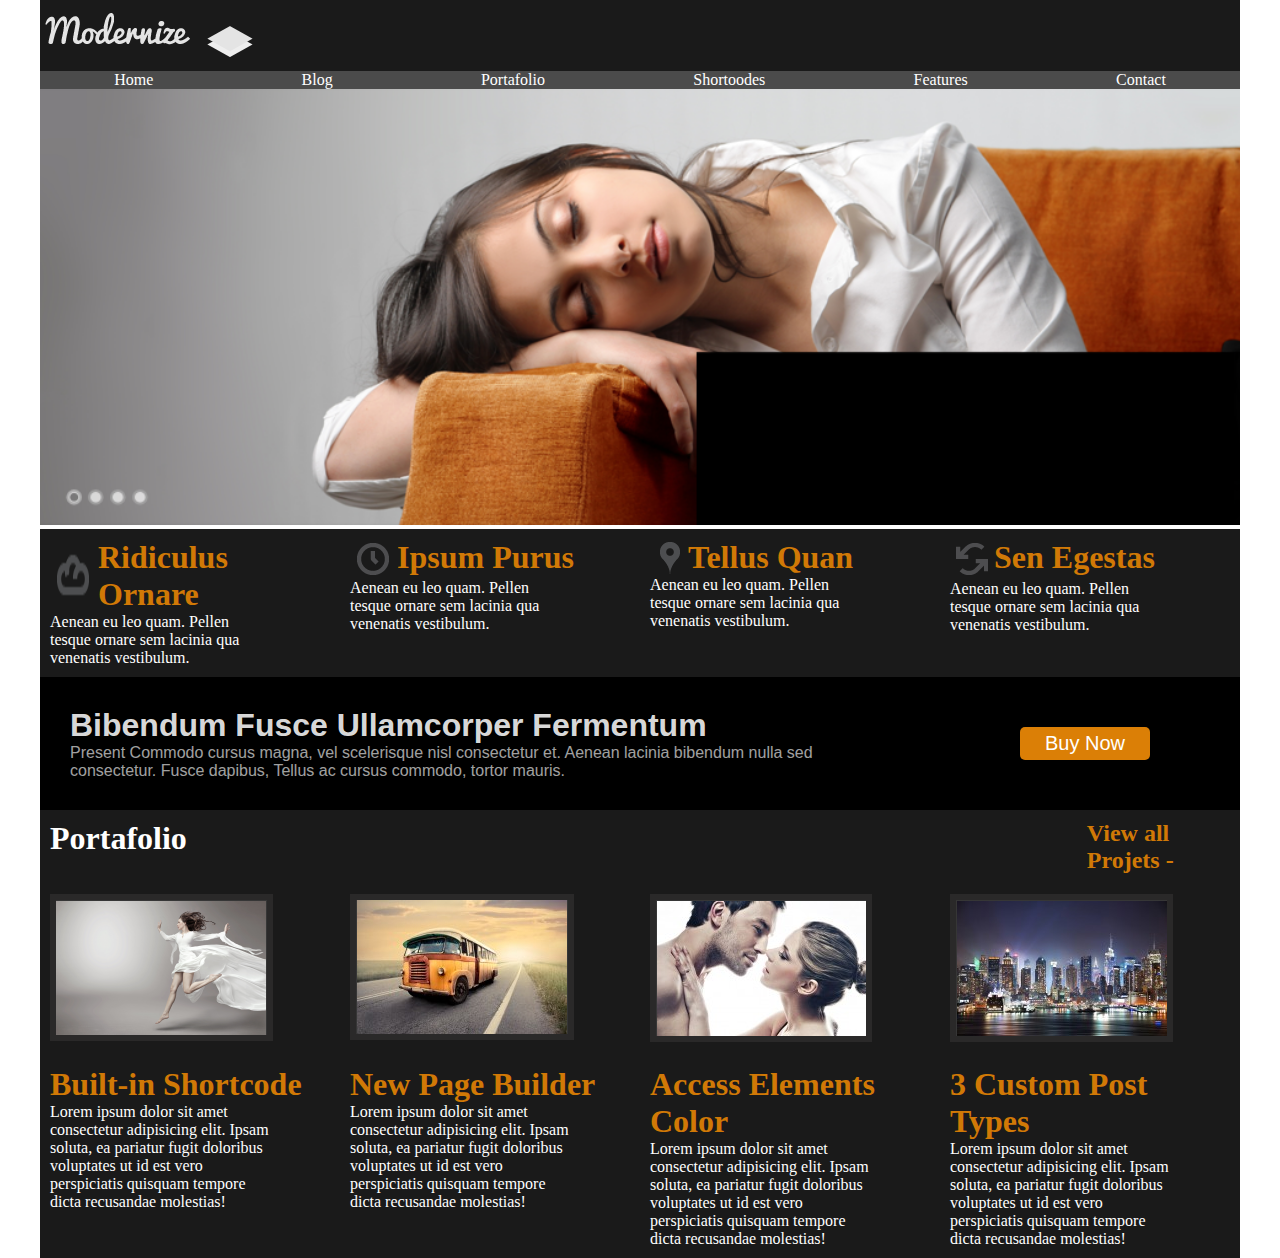
<file: examen 1/index.html>
<!DOCTYPE html>
<html lang="en">

<head>
  <meta charset="UTF-8">
  <meta name="viewport" content="width=device-width, initial-scale=1.0">
  <title>Benja Poblete D</title>
  <link rel="stylesheet" href="style.css">
</head>

<body>

  <nav class="row">
    <ul class="nav">
      <li><img src="img/logo.png" alt="titulo"></li>
    </ul>
  </nav>

  <div class="barra">
    <ul class="lista">
      <li><a href="#home">Home</a></li>
      <li><a href="#Blog">Blog</a></li>
      <li><a href="#Portafolio">Portafolio</a></li>
      <li><a href="#Shortoodes">Shortoodes</a></li>
      <li><a href="#Features">Features</a></li>
      <li><a href="#Contact">Contact</a></li>
    </ul>
  </div>

  <main>
    <section>
      <img src="img/main_pic.png" class="mujer" alt="foto mujer en sillon">

    </section>

    <section class="row">

      <article class="col-1">
        <div class="row">
          <img src="img/icon1.png" alt="">
          <h1 class="naranjo">Ridiculus Ornare</h1>

        </div>
        <p>Aenean eu leo quam. Pellen tesque ornare sem lacinia qua venenatis vestibulum.</p>

      </article>

      <article class="col-1">
        <div class="row">
          <img src="img/icon2.png" alt="">
          <h1 class="naranjo">Ipsum Purus</h1>

        </div>
        <p>Aenean eu leo quam. Pellen tesque ornare sem lacinia qua venenatis vestibulum.</p>
      </article>

      <article class="col-1">
        <div class="row">
          <img src="img/icon3.png" alt="">
          <h1 class="naranjo">Tellus Quan</h1>

        </div>

        <p>Aenean eu leo quam. Pellen tesque ornare sem lacinia qua venenatis vestibulum.</p>
      </article>


      <article class="col-1">
        <div class="row">
          <img src="img/icon4.png" alt="">
          <h1 class="naranjo">Sen Egestas</h1>

        </div>

        <p>Aenean eu leo quam. Pellen tesque ornare sem lacinia qua venenatis vestibulum.</p>
      </article>

    </section>
  </main>

  <section class="row buy">
    <article class="col-2">
      <h1 class="texto">Bibendum Fusce Ullamcorper Fermentum</h1>

      <p class="parrafo1">Present Commodo cursus magna, vel scelerisque nisl consectetur et. Aenean lacinia bibendum
        nulla
        sed consectetur. Fusce dapibus, Tellus ac cursus commodo, tortor mauris.</p>
    </article>
    <article class="col-2">
      <button class="boton">Buy Now</button>
    </article>

  </section>

  <article class="barra row col-2">
    <h1 class="">Portafolio</h1>
    <h2 class="naranjo">View all Projets -</h2>
  </article>

  <section class="row">
    <article class="col-2">
      <img src="img/foto1.png" class="borde" alt="">
    </article>

    <article class="col-2">
      <img src="img/foto2.png" class="borde" alt="">
    </article>

    <article class="col-2">
      <img src="img/foto3.png" class="borde" alt="">
    </article>

    <article class="col-2">
      <img src="img/foto4.png" class="borde" alt="">
    </article>
  </section>

  <section class="row">
    <article class="col-1">
      <h1 class="naranjo">Built-in Shortcode</h1>

      <p>Lorem ipsum dolor sit amet consectetur adipisicing elit. Ipsam soluta, ea pariatur fugit doloribus voluptates ut id est vero perspiciatis quisquam tempore dicta recusandae molestias!</p>
    </article>
    <article class="col-1">
      <h1 class="naranjo">New Page Builder</h1>

      <p>Lorem ipsum dolor sit amet consectetur adipisicing elit. Ipsam soluta, ea pariatur fugit doloribus voluptates ut id est vero perspiciatis quisquam tempore dicta recusandae molestias!</p>
    </article>
    <article class="col-1">
      <h1 class="naranjo">Access Elements Color</h1>

      <p>Lorem ipsum dolor sit amet consectetur adipisicing elit. Ipsam soluta, ea pariatur fugit doloribus voluptates ut id est vero perspiciatis quisquam tempore dicta recusandae molestias!</p>
    </article>
    <article class="col-1">
      <h1 class="naranjo">3 Custom Post Types</h1>

      <p>Lorem ipsum dolor sit amet consectetur adipisicing elit. Ipsam soluta, ea pariatur fugit doloribus voluptates ut id est vero perspiciatis quisquam tempore dicta recusandae molestias!</p>
    </article>
  </section>

</body>

</html>
</file>
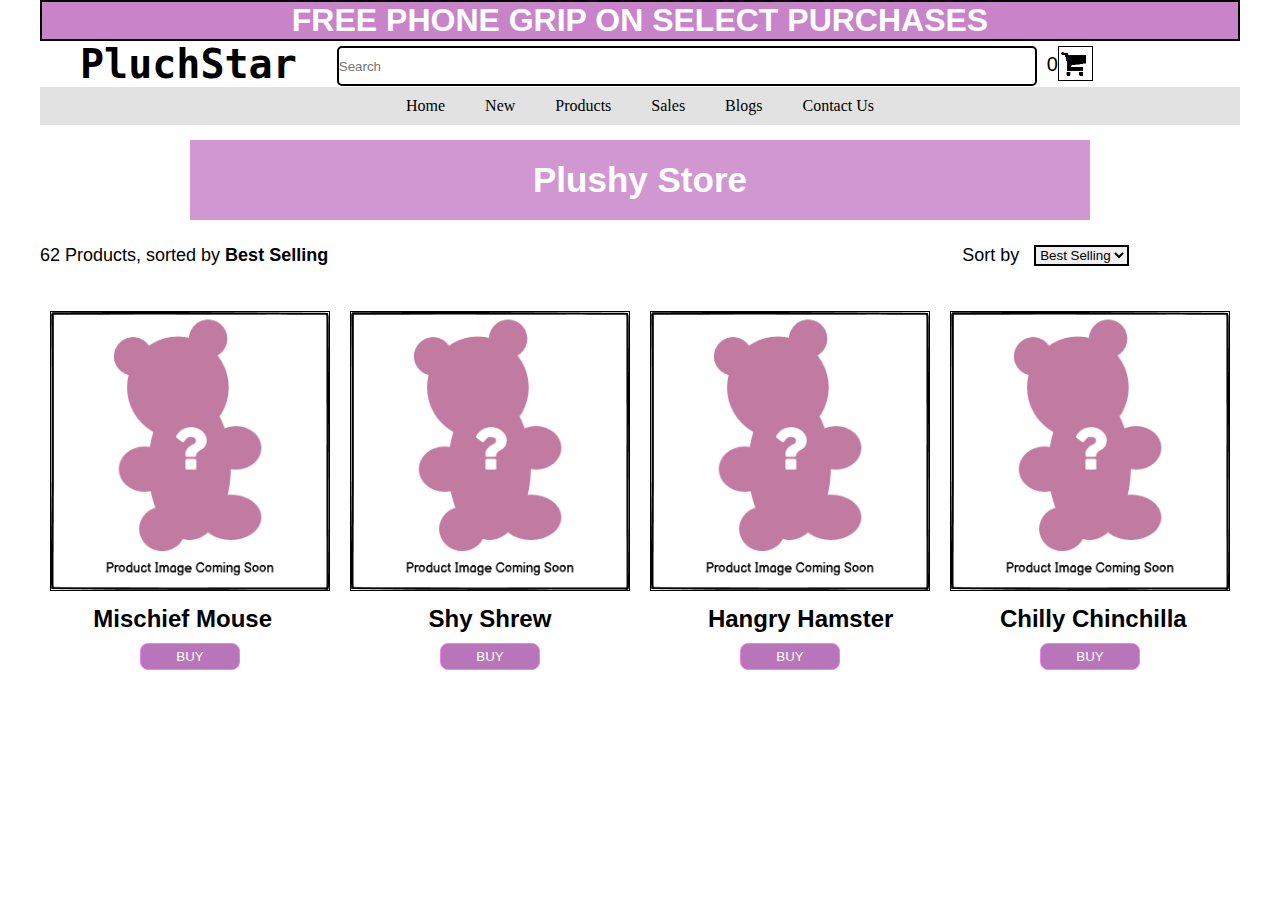
<file: examen 2/index.html>
<!DOCTYPE html>
<html lang="en">

<head>
    <meta charset="UTF-8">
    <meta name="viewport" content="width=device-width, initial-scale=1.0">
    <title>Examen Benja</title>
    <link rel="stylesheet" href="style.css">
</head>

<body>

    <header class="encabezado">
        <h1 class="free"> FREE PHONE GRIP ON SELECT PURCHASES</h1>
    </header>

    <div class="nav">
        <nav class="barra row">
            <h1 class="navegacion">PluchStar</h1>
            <input class="busqueda" type="search" placeholder="Search" name="query">

            <p id="numero" class="cero">0</p>
            <img src="img/carrito.png" class="carrito" alt="carrito de compras">
        </nav>
    </div>

    <section class="row gris barra-nav">

        <a href="#home" class="enlace">Home</a>


        <a href="#home" class="enlace">New</a>



        <a href="#home" class="enlace">Products</a>



        <a href="#home" class="enlace">Sales</a>


        <a href="#home" class="enlace">Blogs</a>


        <a href="#home" onclick="contact()" class="enlace">Contact Us</a>
    </section> 

    <main class="store">
        <h1 class="subtitulo">Plushy Store</h1>
    </main>


    <section class="products row">
        <p class="parrafo">62 Products, sorted by<span> Best Selling</span></p>

        <p class="by">Sort by</p>
        <select id="cars">
            <option class="best" value="volvo">Best Selling</option>
            <option class="best" value="volvo">Best Selling</option>
            <option class="best" value="volvo">Best Selling</option>
            <option class="best" value="volvo">Best Selling</option>

        </select>
    </section>

    <section class=" coming row">
        <article class="col-1">
            <img src="img/product-image.png" class="ososrosas" alt="coming soon">
        </article>
        <article class="col-1">
            <img src="img/product-image.png" class="ososrosas" alt="coming soon">
        </article>
        <article class="col-1">
            <img src="img/product-image.png" class="ososrosas" alt="coming soon">
        </article>
        <article class="col-1">
            <img src="img/product-image.png" class="ososrosas" alt="coming soon">
        </article>

       
    </section>
 <article class=" ositos row">
            <h2 class="osos">Mischief Mouse</h2>
            <h2 class="osos" style="margin-left: 50px;">Shy Shrew</h2>
            <h2 class="osos" style="margin-left: 50px;" >Hangry Hamster</h2>
            <h2 class="osos">Chilly Chinchilla</h2>
        </article>
        
        <section>

            <article class="botones row">
                <button onclick="comprar()" class="boton">BUY</button>
                <button onclick="comprar()" class="boton">BUY</button>
                <button onclick="comprar()" class="boton">BUY</button>
                <button onclick="comprar()" class="boton">BUY</button>
            </article>
        </section>


        <script src="js.js"></script>
</body>

</html>
</file>
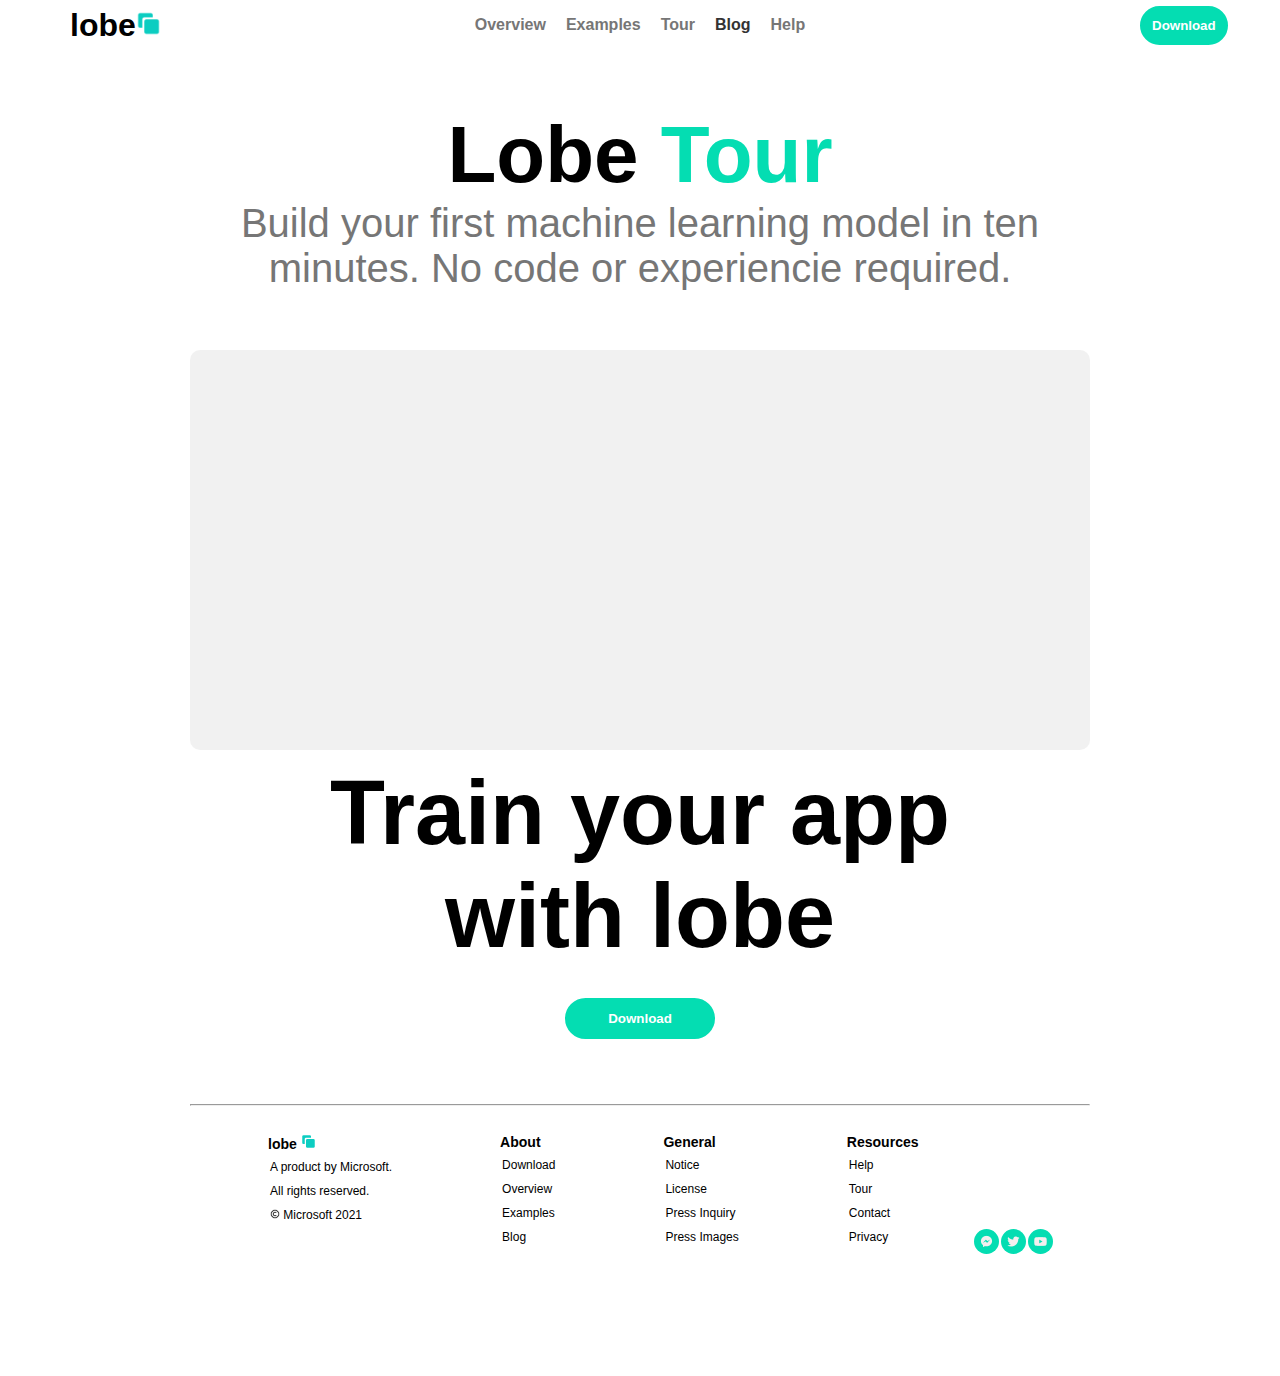
<file: examen 3/index.html>
<!DOCTYPE html>
<html lang="en">
<head>
    <meta charset="UTF-8">
    <meta name="viewport" content="width=device-width, initial-scale=1.0">
    <link rel="stylesheet" href="style.css">
    <title>CROSS</title>
</head>
<body>
    <nav>
        <h1 class="lobe">lobe<img src="img/logo.png" class="logo" alt=""></h1>
    <ul class="enlaces">
        <li><a class="links" style="color: #767676;" href="#">Overview</a></li>
        <li><a class="links" style="color: #767676;" href="#">Examples</a></li>
        <li><a class="links" style="color: #767676;" href="#">Tour</a></li>
        <li><a class="links" style="color: #333;" href="#">Blog</a></li>
        <li><a class="links" style="color: #767676;" href="#">Help</a></li>
    </ul>


    <button class="load">Download</button>

    </nav>

    <main>
        <h1>Lobe <span>Tour</span></h1>
        <p class="parrafo1">Build your first machine learning model in ten <br> minutes. No code or experiencie required.</p>
    </main>

<section class="video">

</section>
    
<section class="app"> 
    <h1 class="train">Train your app <br> with lobe</h1>
    <button class="down">Download</button>
</section>
<br>
<br>
<br>
<hr>

<footer class="fotter row">

    <section class="fut row">
        <article class="fut1 col-1">
          <h3>lobe <img src="img/logo.png" style="width: 15px;" alt=""></h3>
          <a href="#">A product by Microsoft.</a>
          <a href="#">All rights reserved.</a>
          <a href="#"><img style="width: 10px;" src="img/copyright-regular-24.png" alt=""> Microsoft 2021</a>
        </article>
    </section>

    <section class="fut row">
        <article class="fut1 col-1">
          <h3>About</h3>
          <a href="#">Download</a>  
          <a href="#">Overview</a>  
          <a href="#">Examples</a>  
          <a href="#">Blog</a>  
        </article>
    </section>

    <section class="fut row">
        <article class="fut1 col-1">
          <h3>General</h3>
          <a href="#">Notice</a>  
          <a href="#">License</a>  
          <a href="#">Press Inquiry</a>  
          <a href="#">Press Images</a>  
        </article>
    </section>

    <section class="fut row">
        <article class="fut1 col-1">
          <h3>Resources</h3>
          <a href="#">Help</a>  
          <a href="#">Tour</a>  
          <a href="#">Contact</a>
          <a href="#">Privacy</a>
        </article>
    </section>

<img class="icons" src="img/messenger-logo-24.png" alt="">
<img class="icons" src="img/twitter-logo-24.png" alt="">
<img class="icons" src="img/youtube-logo-24.png" alt="">

</footer>



</body>
</html>
</file>
<file: examen 1/style.css>
* {
    padding: 0;
    margin: 0;
    box-sizing: border-box;
}

.row {
    display: flex;
}

.col-1,
.col-2,
.col-3 {
    flex: 1;
    padding: 10px;
    background-color: rgba(0, 0, 0, 0.897);
}

.col-2 {
    flex: 2;
}

.col-3 {
    flex: 3;
}

.nav {
    background-color: rgba(0, 0, 0, 0.897);
    list-style: none;
    width: 1200px;
    margin: 0 auto;
}

.lista {
    display: flex;
    justify-content: space-around;
    align-items: center;
    list-style: none;
    background-color: rgba(0, 0, 0, 0.705);
    width: 1200px;
    margin: 0 auto;
}

.mujer{
    width: 1200px;
    margin: 0 auto;
}

.lista a {
    text-decoration: none;
    color: white;
}

section {
    width: 1200px;
    margin: 0 auto;
}

.naranjo{
    color: rgb(209, 121, 6);
}
p{
    color: white;
    width: 220px;
}

.texto{
    color: rgba(255, 255, 255, 0.87);
    font-family: 'Segoe UI', Tahoma, Geneva, Verdana, sans-serif;
}
.parrafo1{
    color: rgba(245, 245, 245, 0.671);
    width: 800px;
    font-family: 'Segoe UI', Tahoma, Geneva, Verdana, sans-serif;
}
.buy{
    background-color: black;
    padding: 20px;
}

.boton{
    color: white;
    background-color:rgba(252, 146, 7, 0.87);
    border: 1px rgba(252, 146, 7, 0.87);
    font-size:20px;
    padding: 5px;
    width: 130px;
    border-radius: 5px;
    margin-left: 130px;
    margin-top: 20px;
}

.barra{
    margin: 0 auto;
    width: 1200px;
    color: white;
}

.borde{
    border: 6px solid rgba(70, 69, 69, 0.363);
}
h2{
    margin-left: 900px;
}
</file>
<file: examen 2/style.css>
*{
    padding: 0;
    margin: 0;
    box-sizing: border-box;
    font-family: 'Franklin Gothic Medium', 'Arial Narrow', Arial, sans-serif;
}

.row{
    display: flex;
}
.col-1,
.col-2,
.col-3{
    flex: 1;
    padding: 10px;
    background-color: white;
}

.col-2{
    flex: 2;
}

.col-3{
    flex: 3;
}

.free{
    background-color: rgba(163, 45, 163, 0.589);
    text-align: center;
    color: white;
}

.encabezado{
    width: 1200px;
    margin: 0 auto;
    border: 2px solid black;
}

.barra{
    width: 1200px;
    margin: 0 auto;
}
.navegacion{
    font-size: 40px;
    font-family: monospace;
}

.busqueda{
    width: 700px;
    height: 40px;
    margin-top: 5px;
    margin-left: 40px;
    border: 2px solid black;
    border-radius: 5px;
}

.carrito{
    width: 35px;
    height: 35px;
    margin-top: 5px;
}
.cero{
    font-size: 20px;
    display: flex;
    align-items: center;
    margin-left: 10px;
}

.nav{
    margin-left: 80px;
}

.gris{
    width: 1200px;
    margin: 0 auto;
}
.gris a{
    text-decoration: none;
    color: black;
}
.gris a:hover{
    text-decoration: underline 3px solid rgb(161, 96, 161);
}


.barra-nav{
    justify-content: center;
    align-items: center;
    background-color: rgba(192, 192, 192, 0.459);
    padding: 10px;
}

.barra-nav a{
    margin-left: 20px;
    margin-right: 20px;
    font-family: Georgia, 'Times New Roman', Times, serif;
}


.subtitulo{
    font-size: 35px;
    font-family: 'Franklin Gothic Medium', 'Arial Narrow', Arial, sans-serif;
    text-align: center;
    color: white;
    padding: 20px;
}
.store{
    background-color: rgba(170, 68, 170, 0.555);
    width: 900px;
    margin: 0 auto;
    margin-top: 15px;
}

.products{
    width: 1200px;
    margin: 0 auto;
    margin-top: 25px;
    font-size: 18px;
}
span{
    color: black;
    font-weight: bold;
    font-family: 'Franklin Gothic Medium', 'Arial Narrow', Arial, sans-serif;
}
.by{
    margin-left: 634px;
    margin-right: 15px;
}

#cars{
    border: 2px solid  black;
}
.coming{
    width: 1200px;
    margin: 0 auto;
    margin-top: 35px;
}

.ositos{
 width: 1200px;
 margin: 0 auto;
 justify-content: space-around;
 align-items: center;
}

.ososrosas{
    width: 280px;
}

img{
    border: 1px solid black;
}

.botones{
    width: 1200px;
    margin: 0  auto;
    justify-content: space-around;
    align-items: center;
}

.boton{
    background-color: rgb(185, 117, 185);
    color: white;
    border: 1px solid violet;
    padding: 5px;
    border-radius: 8px;
    width: 100px;
    margin-top: 10px;
}

.boton:hover{
    border: 1px solid black;
}
</file>
<file: examen 3/style.css>
*{
    padding: 0;
    margin: 0;
    box-sizing: border-box;
}

.row{
    display: flex;
}

.col-1,
.col-2,
.col-3{
    flex: 1;
    padding: 10;
}

body{
    width: 1200px;
    margin: 0 auto;
    font-family: 'Gill Sans', 'Gill Sans MT', Calibri, 'Trebuchet MS', sans-serif;
}
nav{
    height: 50px;
    background-color: white;
    display: flex;
    align-items: center;
}
.lobe{
    position: absolute;
    margin-left: 30px;
}


.logo{
    width: 25px;
}

.enlaces a{
    text-decoration: none;
    color: black;
    text-align: center;
    margin: 0 auto;
}
.enlaces{
    list-style-type: none;
    display: flex;
    font-weight: bold;
    margin: 0 auto;
    font-family: 'Gill Sans', 'Gill Sans MT', Calibri, 'Trebuchet MS', sans-serif;
}

.links{
    padding: 10px;
}

.load{
    background-color: #04ddb2;
    border-radius: 40px;
    color: white;
    font-weight: bold;
    padding: 9px;
    position: absolute;
    border: #04ddb2 solid;
    margin-left: 1100px;
}
span{
    color: #04ddb2;
}

main{
    height: 300px;
    display: flex;
    flex-direction: column;
    align-items: center;
    justify-content: center;
    font-size: 40px;
}
.parrafo1{
    color: #767676;
    text-align: center;
}

.video{
    background-color: rgba(192, 192, 192, 0.216);
    height: 400px;
    width: 900px;
    border-radius: 10px;
    margin: 0 auto;
}
.app{
    height: 300px;
    display: flex;
    flex-direction: column;
    align-items: center;
    justify-content: center;
    font-size: 45px;
}
.train{
    text-align: center;
}
.down{
    background-color: #04ddb2;
    border-radius: 40px;
    color: white;
    font-weight: bold;
    padding: 10px;
    border: #04ddb2 solid;
    width: 150px;
    margin-top: 30px;
}

hr{
    width: 900px;
    margin: 0 auto;
}


footer{
    color: black;
    align-items: center;
    width: 900px;
    margin: 0 auto;
}
.fotter{
    font-size: 12px;
    list-style: none;
    padding: 25px;
}

.fotter a{
    text-decoration: none;
    color: black;
}
.fotter a:hover{
    text-decoration: 1px underline black;
}

.fut{
    margin-left: 50px;
    margin-right: 50px;

}

.fut1{
    display: flex;
    flex-direction: column;
    height: 220px;
}

a{
    padding: 5px;
}
h3{
    padding: 3px;
}

.icons{
    background-color: #04ddb2;
    border-radius: 50%;
    padding: 5px;
    margin-left: 2px;
    width: 25px;
}
</file>
